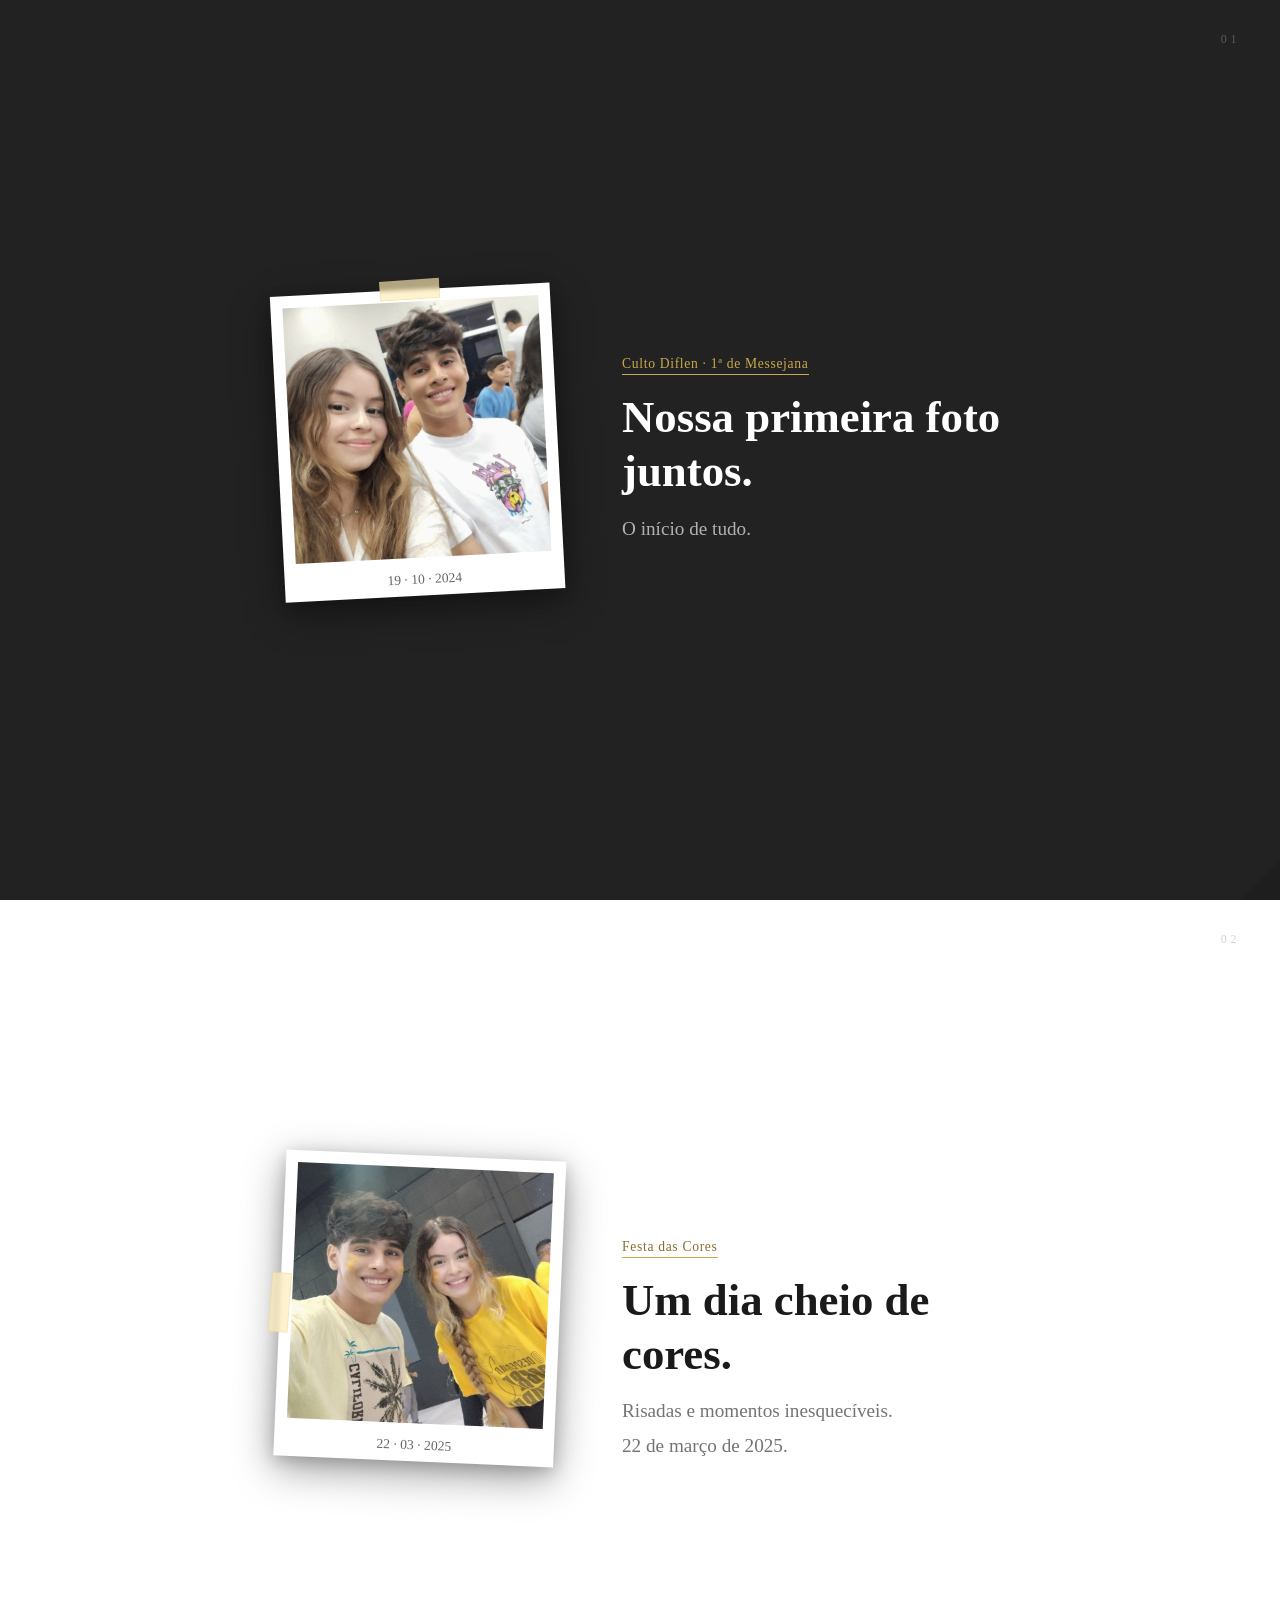
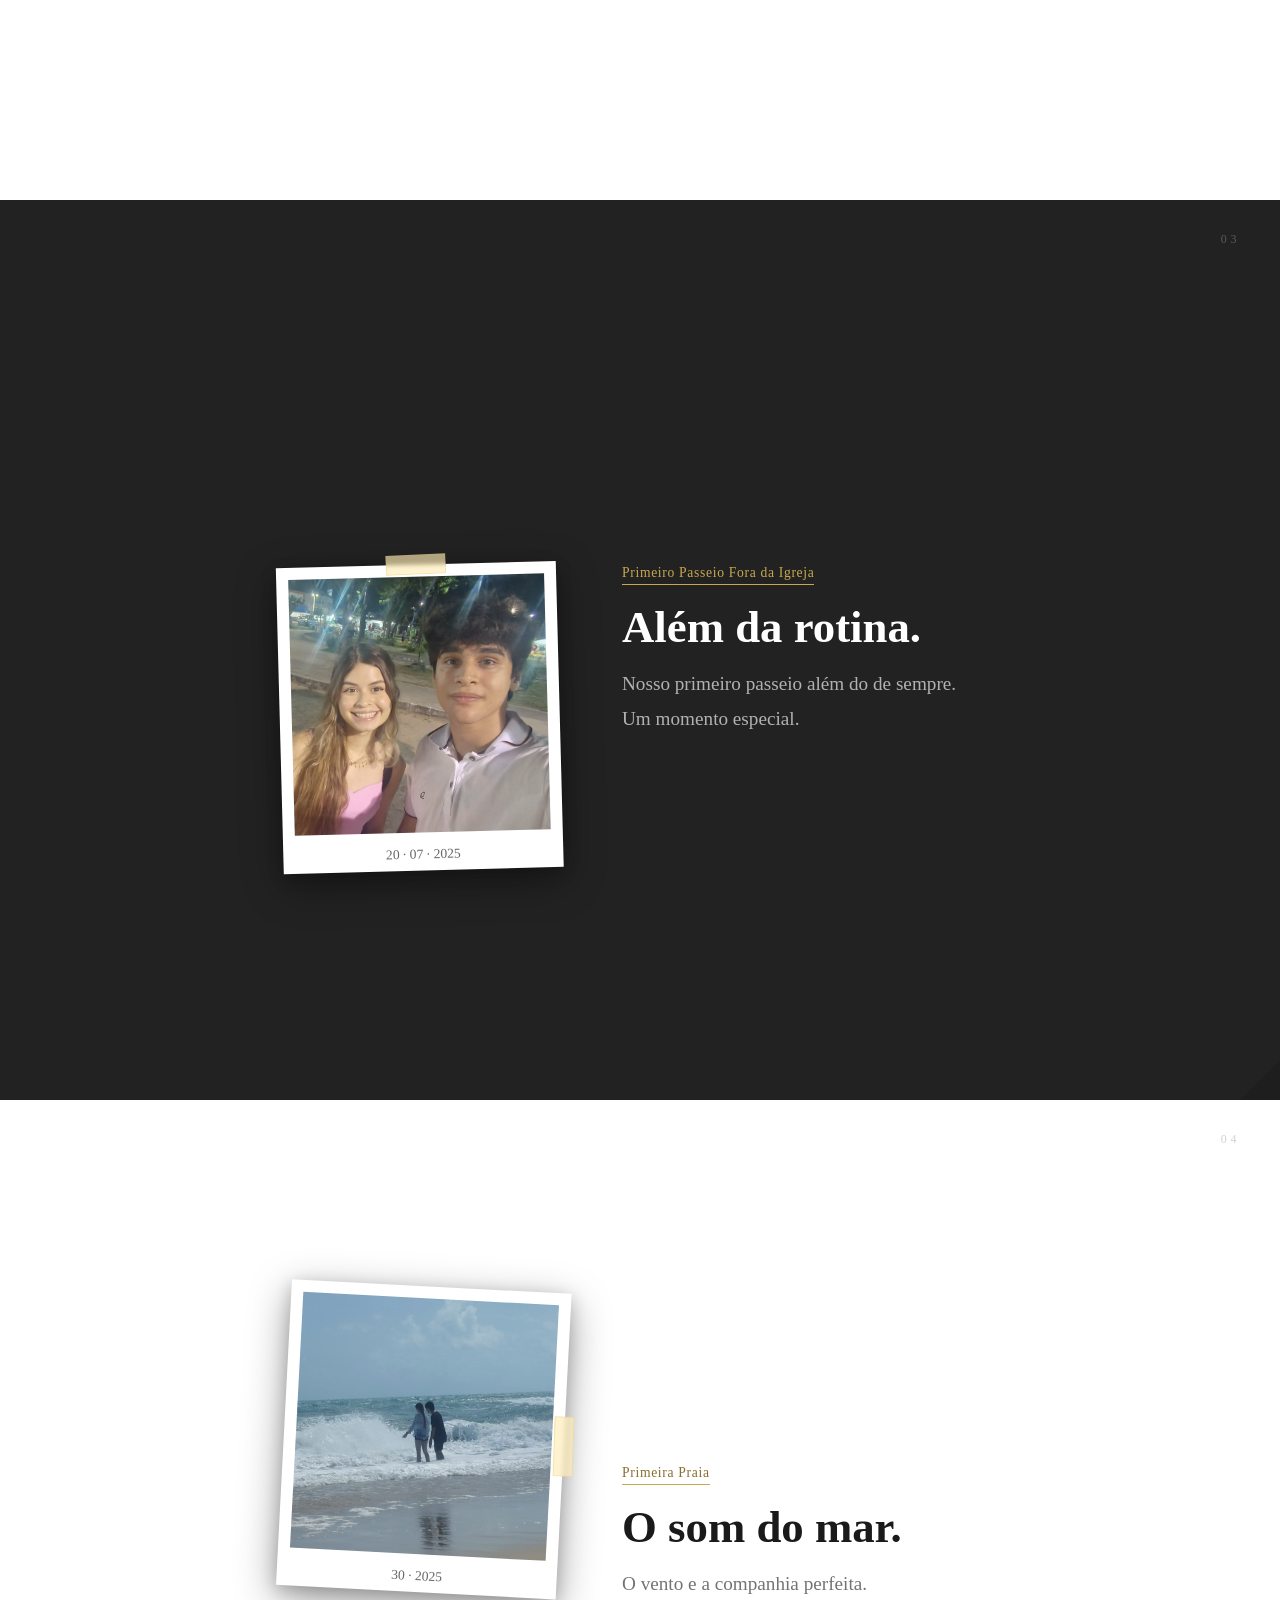
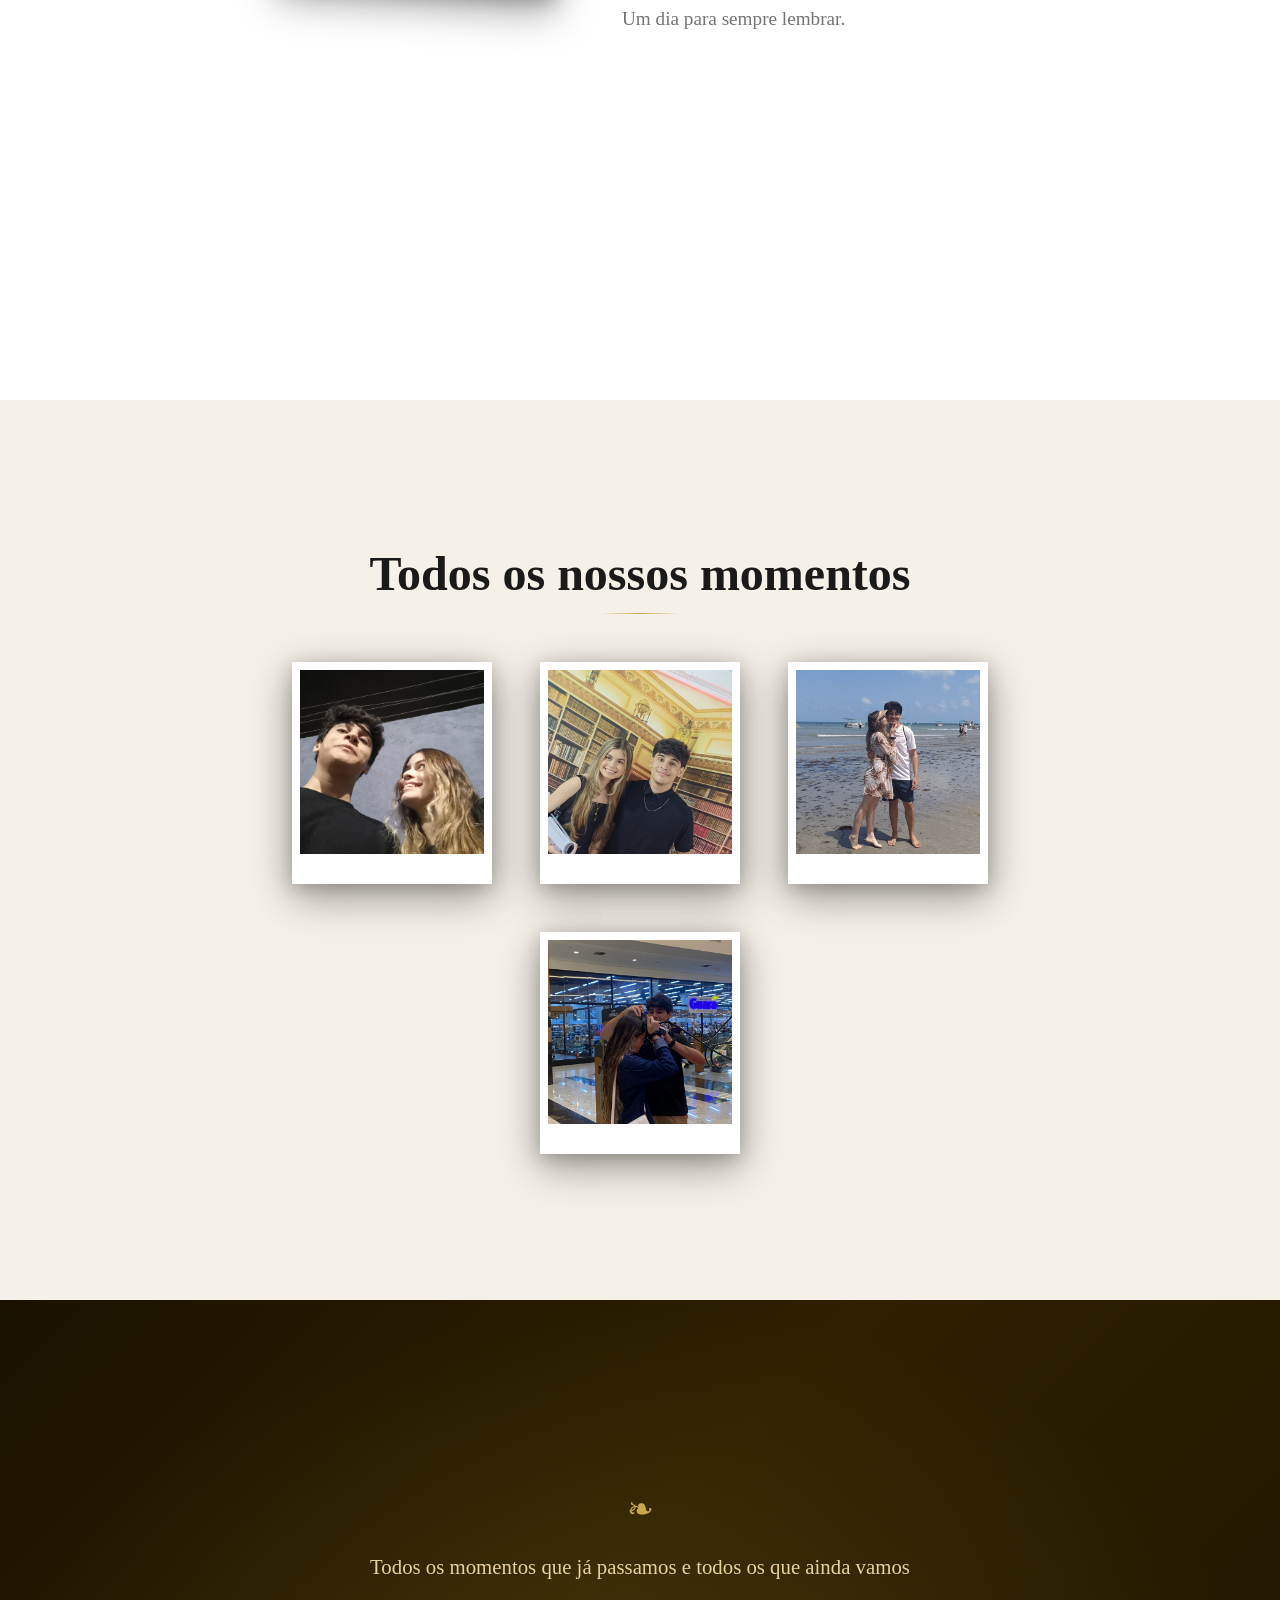
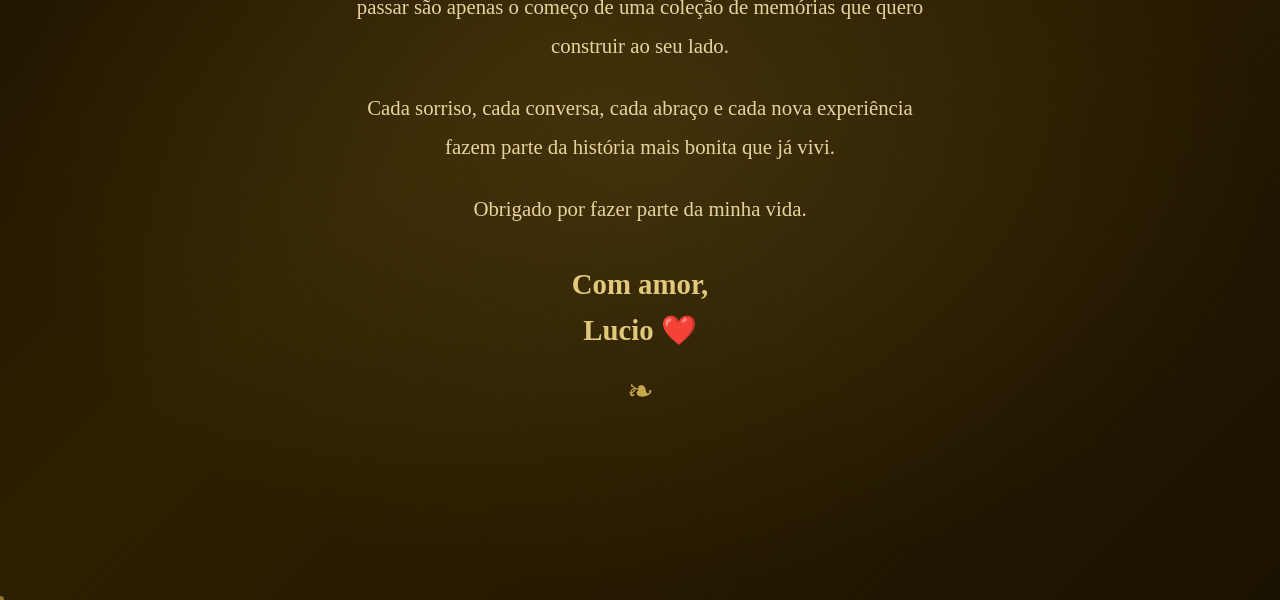
<file: index.html>
<!DOCTYPE html>
<html lang="pt-BR">
<head>
  <meta charset="UTF-8" />
  <meta name="viewport" content="width=device-width, initial-scale=1.0" />
  <title>Memórias — Lucio & Thalita</title>
  <link rel="stylesheet" href="corpo/style.css" />
</head>
<body>

  <!-- =============================================
       CAPA DO ÁLBUM (Tela de abertura)
  ============================================== -->
  <section id="cover" class="cover">
    <div class="cover-inner">
      <p class="cover-label typewriter" id="coverLabel">MEMÓRIAS</p>
      <div class="cover-heart" id="coverHeart">♡</div>
      <h1 class="cover-names" id="coverNames">Lucio &amp; Thalita</h1>
      <p class="cover-subtitle" id="coverSubtitle">
        "Uma coleção dos momentos que fizeram nossa história."
      </p>
      <div class="scroll-hint" id="scrollHint">
        <span>↓</span>
        <span class="scroll-text">Role para abrir o álbum</span>
      </div>
    </div>
    <!-- Textura de papel na capa -->
    <div class="cover-texture"></div>
  </section>

  <!-- =============================================
       ÁLBUM — conteúdo principal
  ============================================== -->
  <main id="album" class="album" aria-label="Álbum de memórias">

    <!-- ---- PÁGINA 1: Primeira Foto Juntos ---- -->
    <section class="album-page page-dark reveal-section" id="page1">
      <div class="page-content">
        <div class="page-number">01</div>

        <div class="polaroid-wrap reveal-item delay-1" style="--rot: -3deg;">
          <div class="polaroid">
            <!-- Substitua o src pela sua foto real -->
            <img
              src="img/1.jpeg"
              alt="Nossa primeira foto juntos"
              class="polaroid-img"
              onerror="this.parentElement.classList.add('no-photo')"
            />
            <div class="polaroid-caption">19 · 10 · 2024</div>
          </div>
          <div class="polaroid-tape tape-top"></div>
        </div>

        <div class="page-text reveal-item delay-2">
          <span class="page-tag handwritten">Culto Diflen · 1ª de Messejana</span>
          <h2 class="page-title handwritten">Nossa primeira foto juntos.</h2>
          <p class="page-body handwritten">O início de tudo.</p>
        </div>
      </div>

      <!-- Linha decorativa de página virada -->
      <div class="page-fold"></div>
    </section>

    <!-- ---- PÁGINA 2: Festa das Cores ---- -->
    <section class="album-page page-light reveal-section" id="page2">
      <div class="page-content page-content--reversed">
        <div class="page-number dark">02</div>

        <div class="page-text reveal-item delay-1">
          <span class="page-tag handwritten dark-tag">Festa das Cores</span>
          <h2 class="page-title handwritten dark-title">Um dia cheio de cores.</h2>
          <p class="page-body handwritten dark-body">
            Risadas e momentos inesquecíveis.<br/>22 de março de 2025.
          </p>
        </div>

        <div class="polaroid-wrap reveal-item delay-2" style="--rot: 2.5deg;">
          <div class="polaroid">
            <!-- Substitua o src pela sua foto real -->
            <img
              src="img/2.jpeg"
              alt="Festa das Cores"
              class="polaroid-img"
              onerror="this.parentElement.classList.add('no-photo')"
            />
            <div class="polaroid-caption">22 · 03 · 2025</div>
          </div>
          <div class="polaroid-tape tape-left"></div>
        </div>
      </div>
    </section>

    <!-- ---- PÁGINA 3: Primeiro Passeio ---- -->
    <section class="album-page page-dark reveal-section" id="page3">
      <div class="page-content">
        <div class="page-number">03</div>

        <div class="polaroid-wrap reveal-item delay-1" style="--rot: -1.5deg;">
          <div class="polaroid">
            <!-- Substitua o src pela sua foto real -->
            <img
              src="img/3.jpeg"
              alt="Primeiro Passeio Fora da Igreja"
              class="polaroid-img"
              onerror="this.parentElement.classList.add('no-photo')"
            />
            <div class="polaroid-caption">20 · 07 · 2025</div>
          </div>
          <div class="polaroid-tape tape-top"></div>
        </div>

        <div class="page-text reveal-item delay-2">
          <span class="page-tag handwritten">Primeiro Passeio Fora da Igreja</span>
          <h2 class="page-title handwritten">Além da rotina.</h2>
          <p class="page-body handwritten">
            Nosso primeiro passeio além do de sempre.<br/>Um momento especial.
          </p>
        </div>
      </div>
      <div class="page-fold"></div>
    </section>

    <!-- ---- PÁGINA 4: Primeira Praia ---- -->
    <section class="album-page page-light reveal-section" id="page4">
      <div class="page-content page-content--reversed">
        <div class="page-number dark">04</div>

        <div class="page-text reveal-item delay-1">
          <span class="page-tag handwritten dark-tag">Primeira Praia</span>
          <h2 class="page-title handwritten dark-title">O som do mar.</h2>
          <p class="page-body handwritten dark-body">
            O vento e a companhia perfeita.<br/>Um dia para sempre lembrar.
          </p>
        </div>

        <div class="polaroid-wrap reveal-item delay-2" style="--rot: 3deg;">
          <div class="polaroid">
            <!-- Substitua o src pela sua foto real -->
            <img
              src="img/4.jpeg"
              alt="Primeira Praia"
              class="polaroid-img"
              onerror="this.parentElement.classList.add('no-photo')"
            />
            <div class="polaroid-caption">30  · 2025</div>
          </div>
          <div class="polaroid-tape tape-right"></div>
        </div>
      </div>
    </section>

    <!-- ---- GALERIA FINAL ---- -->
    <section class="album-page page-cream reveal-section" id="gallery">
      <div class="gallery-header reveal-item">
        <h2 class="handwritten gallery-title">Todos os nossos momentos</h2>
        <div class="gold-line"></div>
      </div>

      <div class="gallery-grid">
        <!-- Polaroids da galeria — substitua os src pelas suas fotos -->
        <div class="gallery-item reveal-item delay-1" style="--rot: -2deg;">
          <div class="polaroid small">
            <img src="img/6.jpeg" alt="Memória 1" class="polaroid-img"
              onerror="this.parentElement.classList.add('no-photo')" />
            <div class="polaroid-caption"></div>
          </div>
        </div>

        <div class="gallery-item reveal-item delay-2" style="--rot: 1.5deg;">
          <div class="polaroid small">
            <img src="img/7.jpeg" alt="Memória 2" class="polaroid-img"
              onerror="this.parentElement.classList.add('no-photo')" />
            <div class="polaroid-caption"></div>
          </div>
        </div>

        <div class="gallery-item reveal-item delay-3" style="--rot: -3deg;">
          <div class="polaroid small">
            <img src="img/8.jpeg" alt="Memória 3" class="polaroid-img"
              onerror="this.parentElement.classList.add('no-photo')" />
            <div class="polaroid-caption"></div>
          </div>
        </div>

        <div class="gallery-item reveal-item delay-1" style="--rot: 2deg;">
          <div class="polaroid small">
            <img src="img/9.jpeg" alt="Memória 4" class="polaroid-img"
              onerror="this.parentElement.classList.add('no-photo')" />
            <div class="polaroid-caption"></div>
          </div>
        </div>
      </div>
    </section>

    <!-- ---- MENSAGEM FINAL ---- -->
    <section class="album-page page-gold reveal-section" id="final">
      <div class="final-inner reveal-item">
        <div class="final-ornament">❧</div>
        <p class="final-text handwritten">
          Todos os momentos que já passamos e todos os que ainda vamos passar
          são apenas o começo de uma coleção de memórias que quero construir ao seu lado.
        </p>
        <p class="final-text handwritten">
          Cada sorriso, cada conversa, cada abraço e cada nova experiência
          fazem parte da história mais bonita que já vivi.
        </p>
        <p class="final-text handwritten">
          Obrigado por fazer parte da minha vida.
        </p>
        <p class="final-signature handwritten">Com amor,<br/>Lucio ❤️</p>
        <div class="final-ornament">❧</div>
      </div>
    </section>

  </main>

  <!-- Elementos de partícula de coração flutuantes -->
  <div id="particles" class="particles" aria-hidden="true"></div>

  <script src="corpo/script.js"></script>
</body>
</html>
</file>
<file: corpo/style.css>
/* =============================================
   MEMÓRIAS — Lucio & Thalita
   Álbum Digital Romântico
   style.css
============================================== */

/* ---- Reset & Base ---- */
*, *::before, *::after {
  box-sizing: border-box;
  margin: 0;
  padding: 0;
}

:root {
  --white:      #FFFFFF;
  --cream:      #F5F0E8;
  --cream-dark: #EDE5D4;
  --black:      #1A1A1A;
  --black-soft: #222222;
  --gold:       #C9A84C;
  --gold-light: #E2C87A;
  --gold-pale:  #F7EDD3;
  --shadow:     rgba(0,0,0,0.18);
  --shadow-deep:rgba(0,0,0,0.38);

  --font-hand: 'Georgia', 'Times New Roman', serif; /* fallback handwritten feel */
  --font-display: 'Georgia', serif;
  --font-body: 'Palatino Linotype', 'Palatino', Georgia, serif;

  --transition-slow: 0.9s cubic-bezier(0.22, 1, 0.36, 1);
  --transition-med:  0.6s cubic-bezier(0.22, 1, 0.36, 1);
}

html {
  scroll-behavior: smooth;
  font-size: 16px;
}

body {
  background: var(--black);
  color: var(--white);
  font-family: var(--font-body);
  overflow-x: hidden;
  -webkit-font-smoothing: antialiased;
}

/* ---- Google Fonts import (handwriting) ---- */
@import url('https://fonts.googleapis.com/css2?family=Dancing+Script:wght@400;600;700&family=Cormorant+Garamond:ital,wght@0,300;0,400;1,300;1,400&display=swap');

.handwritten {
  font-family: 'Dancing Script', cursive, var(--font-hand);
}

/* =============================================
   CAPA
============================================== */
.cover {
  position: fixed;
  inset: 0;
  z-index: 100;
  background: var(--white);
  display: flex;
  align-items: center;
  justify-content: center;
  flex-direction: column;
  transition: opacity 1.2s ease, transform 1.2s cubic-bezier(0.22, 1, 0.36, 1);
  overflow: hidden;
}

.cover.hidden {
  opacity: 0;
  pointer-events: none;
  transform: scale(0.96);
}

/* Textura sutil de papel */
.cover-texture {
  position: absolute;
  inset: 0;
  background-image:
    url("data:image/svg+xml,%3Csvg xmlns='http://www.w3.org/2000/svg' width='400' height='400'%3E%3Cfilter id='n'%3E%3CfeTurbulence type='fractalNoise' baseFrequency='0.9' numOctaves='4' stitchTiles='stitch'/%3E%3C/filter%3E%3Crect width='400' height='400' filter='url(%23n)' opacity='0.04'/%3E%3C/svg%3E");
  pointer-events: none;
  opacity: 0.5;
}

.cover-inner {
  text-align: center;
  position: relative;
  z-index: 1;
  padding: 2rem;
}

/* Título "MEMÓRIAS" */
.cover-label {
  font-family: 'Cormorant Garamond', var(--font-display);
  font-size: clamp(2.5rem, 8vw, 5rem);
  font-weight: 300;
  letter-spacing: 0.55em;
  color: var(--black);
  text-transform: uppercase;
  opacity: 0;
  animation: fadeSlideUp 1.2s ease forwards 0.3s;
}

/* Typewriter cursor effect */
.typewriter::after {
  content: '|';
  animation: blink 1s step-end infinite 1.5s;
  opacity: 0;
  animation-delay: 1.5s;
}

@keyframes blink {
  0%, 100% { opacity: 1; }
  50%       { opacity: 0; }
}

/* Coração */
.cover-heart {
  font-size: clamp(1.5rem, 4vw, 2.5rem);
  color: var(--gold);
  margin: 0.5rem 0;
  opacity: 0;
  animation: fadeSlideUp 1s ease forwards 1s;
}

/* Nomes */
.cover-names {
  font-family: 'Dancing Script', cursive;
  font-size: clamp(2rem, 6vw, 3.8rem);
  font-weight: 700;
  color: var(--black);
  opacity: 0;
  animation: fadeSlideUp 1s ease forwards 1.4s;
}

/* Subtítulo */
.cover-subtitle {
  font-family: 'Cormorant Garamond', var(--font-display);
  font-style: italic;
  font-size: clamp(0.9rem, 2.5vw, 1.25rem);
  color: #555;
  max-width: 420px;
  margin: 1.2rem auto 2.5rem;
  line-height: 1.7;
  opacity: 0;
  animation: fadeSlideUp 1s ease forwards 2s;
}

/* Scroll hint */
.scroll-hint {
  display: flex;
  flex-direction: column;
  align-items: center;
  gap: 0.3rem;
  color: var(--gold);
  font-size: 0.85rem;
  letter-spacing: 0.2em;
  text-transform: uppercase;
  opacity: 0;
  animation: fadeSlideUp 1s ease forwards 2.7s, pulse 2.5s ease-in-out infinite 3.5s;
}

.scroll-hint span:first-child {
  font-size: 1.4rem;
  animation: bounce 1.8s ease-in-out infinite 3s;
}

.scroll-text {
  font-family: 'Cormorant Garamond', serif;
  font-size: 0.8rem;
  letter-spacing: 0.25em;
}

/* Linha de ouro abaixo do título */
.cover-label::before {
  content: '';
  display: block;
  width: 40px;
  height: 1px;
  background: var(--gold);
  margin: 0 auto 1rem;
}

/* =============================================
   ÁLBUM principal
============================================== */
.album {
  position: relative;
  z-index: 1;
}

/* =============================================
   PÁGINAS DO ÁLBUM
============================================== */
.album-page {
  min-height: 100vh;
  display: flex;
  flex-direction: column;
  align-items: center;
  justify-content: center;
  padding: clamp(3rem, 8vw, 7rem) clamp(1.5rem, 6vw, 5rem);
  position: relative;
  overflow: hidden;
}

/* Fundos alternados */
.page-dark {
  background: var(--black-soft);
}

.page-light {
  background: var(--white);
}

.page-cream {
  background: var(--cream);
}

.page-gold {
  background: linear-gradient(135deg, #1a1200 0%, #2e2000 40%, #1a1200 100%);
  position: relative;
}

.page-gold::before {
  content: '';
  position: absolute;
  inset: 0;
  background:
    radial-gradient(ellipse at 50% 50%, rgba(201, 168, 76, 0.15) 0%, transparent 70%);
  pointer-events: none;
}

/* Número da página */
.page-number {
  position: absolute;
  top: 2rem;
  right: 2.5rem;
  font-family: 'Cormorant Garamond', serif;
  font-size: 0.75rem;
  letter-spacing: 0.3em;
  color: rgba(255,255,255,0.25);
  text-transform: uppercase;
}

.page-number.dark {
  color: rgba(0,0,0,0.18);
}

/* Dobra de página */
.page-fold {
  position: absolute;
  bottom: 0;
  right: 0;
  width: 0;
  height: 0;
  border-style: solid;
  border-width: 0 0 40px 40px;
  border-color: transparent transparent rgba(0,0,0,0.12) transparent;
}

/* ---- Layout do conteúdo interno ---- */
.page-content {
  display: flex;
  align-items: center;
  justify-content: center;
  gap: clamp(2rem, 5vw, 5rem);
  flex-wrap: wrap;
  max-width: 1100px;
  width: 100%;
}

.page-content--reversed {
  flex-direction: row-reverse;
}

/* =============================================
   POLAROID
============================================== */
.polaroid-wrap {
  position: relative;
  display: inline-block;
  transform: rotate(var(--rot, -2deg));
  flex-shrink: 0;
}

.polaroid {
  background: var(--white);
  padding: 12px 12px 38px;
  box-shadow:
    0 4px 16px var(--shadow),
    0 12px 40px var(--shadow-deep);
  position: relative;
  width: clamp(200px, 28vw, 280px);
  transition: transform 0.4s ease, box-shadow 0.4s ease;
  cursor: default;
}

.polaroid:hover {
  transform: scale(1.03) rotate(0deg);
  box-shadow:
    0 8px 24px rgba(0,0,0,0.25),
    0 20px 60px rgba(0,0,0,0.4);
}

.polaroid-img {
  width: 100%;
  aspect-ratio: 1 / 1;
  object-fit: cover;
  display: block;
  filter: sepia(8%) contrast(1.02) brightness(0.98);
}

/* Placeholder quando não tem foto */
.polaroid.no-photo {
  background: var(--cream-dark);
}

.polaroid.no-photo::after {
  content: '[ foto ]';
  position: absolute;
  inset: 12px 12px 38px;
  display: flex;
  align-items: center;
  justify-content: center;
  font-family: 'Cormorant Garamond', serif;
  font-size: 0.85rem;
  letter-spacing: 0.2em;
  color: rgba(0,0,0,0.3);
  background: var(--cream-dark);
}

.polaroid-caption {
  position: absolute;
  bottom: 8px;
  left: 0;
  right: 0;
  text-align: center;
  font-family: 'Dancing Script', cursive;
  font-size: 0.85rem;
  color: #666;
}

/* Polaroid pequeno para galeria */
.polaroid.small {
  width: clamp(140px, 18vw, 200px);
  padding: 8px 8px 30px;
}

/* Fitas adesivas */
.polaroid-tape {
  position: absolute;
  background: rgba(255, 235, 180, 0.65);
  backdrop-filter: blur(2px);
  border: 1px solid rgba(201, 168, 76, 0.2);
}

.tape-top {
  width: 60px;
  height: 20px;
  top: -10px;
  left: 50%;
  transform: translateX(-50%) rotate(-1deg);
}

.tape-left {
  width: 20px;
  height: 60px;
  left: -10px;
  top: 50%;
  transform: translateY(-50%) rotate(2deg);
}

.tape-right {
  width: 20px;
  height: 60px;
  right: -10px;
  top: 50%;
  transform: translateY(-50%) rotate(-1deg);
}

/* =============================================
   TEXTO DAS PÁGINAS
============================================== */
.page-text {
  max-width: 380px;
  flex: 1;
  min-width: 240px;
}

.page-tag {
  display: inline-block;
  font-size: 0.85rem;
  color: var(--gold);
  border-bottom: 1px solid var(--gold);
  padding-bottom: 0.15rem;
  margin-bottom: 1rem;
  letter-spacing: 0.05em;
}

.dark-tag {
  color: #8A6D2F;
}

.page-title {
  font-size: clamp(1.8rem, 4vw, 2.8rem);
  font-weight: 700;
  color: var(--white);
  line-height: 1.2;
  margin-bottom: 0.8rem;
}

.dark-title {
  color: var(--black);
}

.page-body {
  font-size: clamp(1rem, 2vw, 1.2rem);
  color: rgba(255,255,255,0.65);
  line-height: 1.8;
  font-weight: 400;
}

.dark-body {
  color: rgba(0,0,0,0.55);
}

/* =============================================
   GALERIA
============================================== */
.gallery-header {
  text-align: center;
  margin-bottom: 3rem;
  width: 100%;
}

.gallery-title {
  font-size: clamp(1.8rem, 4vw, 3rem);
  color: var(--black);
  margin-bottom: 0.8rem;
}

.gold-line {
  width: 80px;
  height: 1px;
  background: linear-gradient(90deg, transparent, var(--gold), transparent);
  margin: 0 auto;
}

.gallery-grid {
  display: flex;
  flex-wrap: wrap;
  gap: clamp(1.5rem, 4vw, 3rem);
  justify-content: center;
  align-items: flex-end;
  max-width: 900px;
  width: 100%;
}

.gallery-item {
  transform: rotate(var(--rot, 0deg));
  transition: transform 0.35s ease, box-shadow 0.35s ease;
}

.gallery-item:hover {
  transform: rotate(0deg) scale(1.05);
  z-index: 5;
}

/* =============================================
   MENSAGEM FINAL
============================================== */
.final-inner {
  max-width: 650px;
  text-align: center;
  padding: 2rem;
}

.final-ornament {
  font-size: 2rem;
  color: var(--gold);
  margin: 1.2rem 0;
  display: block;
}

.final-text {
  font-size: clamp(1rem, 2.2vw, 1.3rem);
  color: rgba(255, 235, 180, 0.88);
  line-height: 1.9;
  margin-bottom: 1.4rem;
}

.final-signature {
  font-size: clamp(1.3rem, 3vw, 1.8rem);
  color: var(--gold-light);
  font-weight: 700;
  margin-top: 2rem;
  line-height: 1.6;
}

/* =============================================
   REVEAL ANIMATIONS (scroll-triggered)
============================================== */
.reveal-item {
  opacity: 0;
  transform: translateY(40px);
  transition: opacity 0.9s cubic-bezier(0.22, 1, 0.36, 1),
              transform 0.9s cubic-bezier(0.22, 1, 0.36, 1);
}

.reveal-item.visible {
  opacity: 1;
  transform: translateY(0);
}

.delay-1 { transition-delay: 0.1s; }
.delay-2 { transition-delay: 0.28s; }
.delay-3 { transition-delay: 0.46s; }

/* =============================================
   PARTÍCULAS DE CORAÇÃO
============================================== */
.particles {
  position: fixed;
  inset: 0;
  pointer-events: none;
  z-index: 0;
  overflow: hidden;
}

.heart-particle {
  position: absolute;
  font-size: 0.8rem;
  color: rgba(201, 168, 76, 0.15);
  animation: floatUp var(--dur, 8s) linear infinite;
  bottom: -20px;
  left: var(--x, 50%);
  animation-delay: var(--delay, 0s);
  user-select: none;
}

/* =============================================
   KEYFRAMES
============================================== */
@keyframes fadeSlideUp {
  from { opacity: 0; transform: translateY(30px); }
  to   { opacity: 1; transform: translateY(0); }
}

@keyframes bounce {
  0%, 100% { transform: translateY(0); }
  50%       { transform: translateY(8px); }
}

@keyframes pulse {
  0%, 100% { opacity: 1; }
  50%       { opacity: 0.5; }
}

@keyframes floatUp {
  0%   { transform: translateY(0) scale(1); opacity: 0.15; }
  50%  { opacity: 0.12; }
  100% { transform: translateY(-100vh) scale(0.5); opacity: 0; }
}

/* =============================================
   RESPONSIVO
============================================== */
@media (max-width: 700px) {
  .page-content,
  .page-content--reversed {
    flex-direction: column;
    gap: 2rem;
  }

  .polaroid-wrap {
    align-self: center;
  }

  .page-text {
    text-align: center;
  }

  .page-number {
    top: 1rem;
    right: 1.2rem;
  }
}

/* =============================================
   REDUCED MOTION
============================================== */
@media (prefers-reduced-motion: reduce) {
  *, *::before, *::after {
    animation-duration: 0.01ms !important;
    transition-duration: 0.01ms !important;
  }
}
</file>
